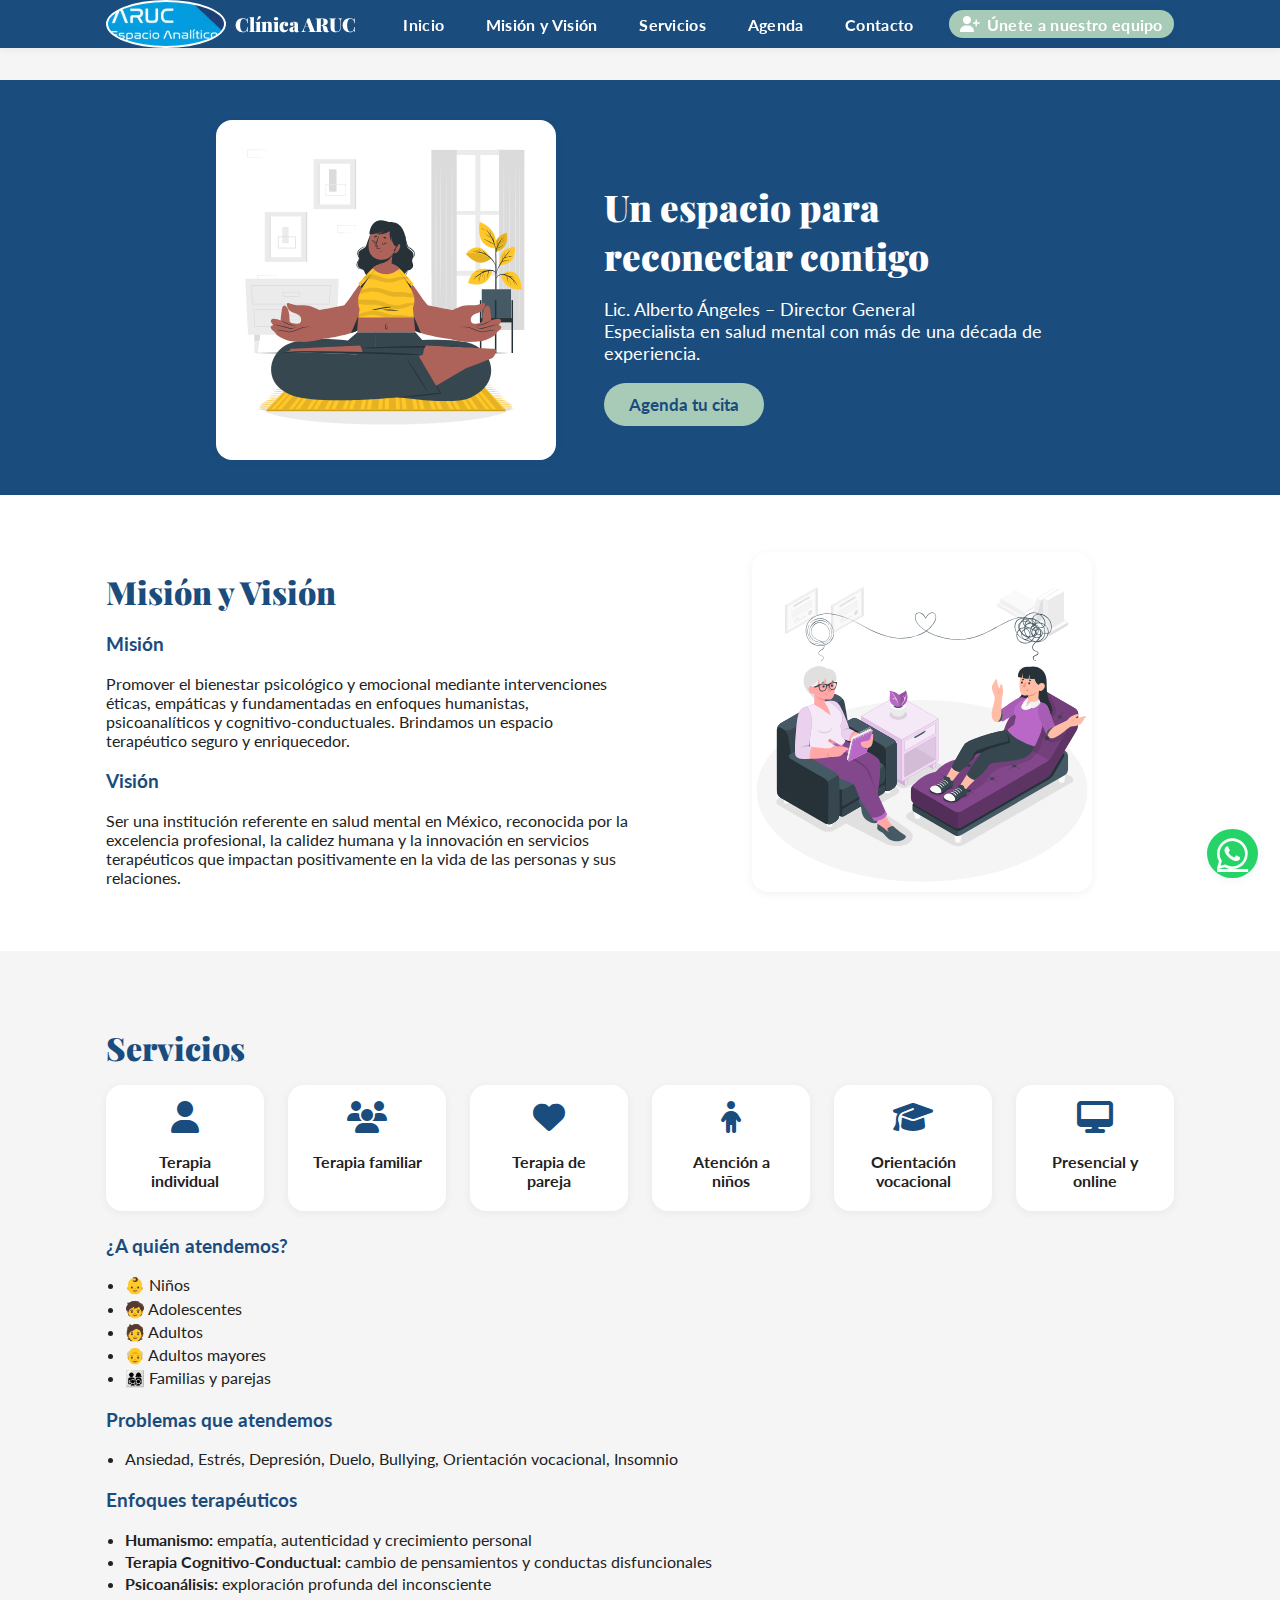
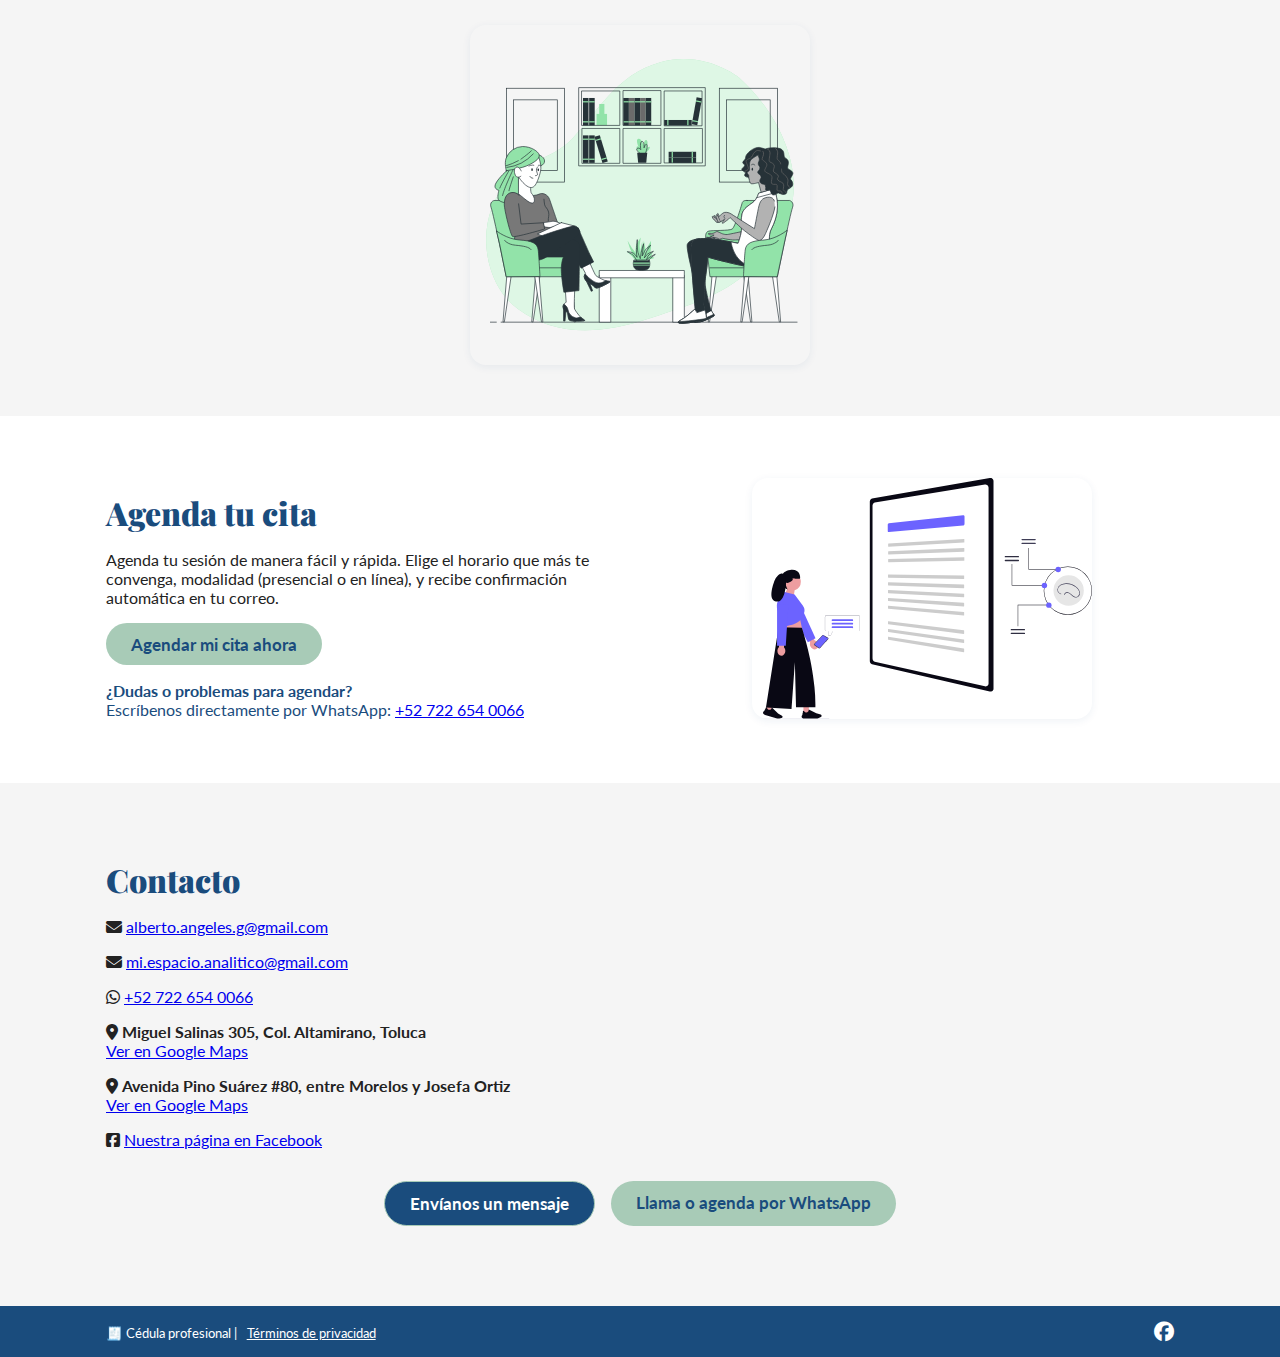
<file: index.html>
<!DOCTYPE html>
<html lang="es">
<head>
  <meta charset="UTF-8">
  <meta name="viewport" content="width=device-width, initial-scale=1">
  <title>Clínica ARUC | Salud Mental Integral</title>
  <meta name="description" content="Clínica ARUC. Atención psicológica profesional, humana y personalizada en Toluca y en línea. Agenda tu cita.">
  <!-- Google Fonts -->
  <link href="https://fonts.googleapis.com/css?family=Playfair+Display:700,900&display=swap" rel="stylesheet">
  <link href="https://fonts.googleapis.com/css?family=Lato:400,700&display=swap" rel="stylesheet">
  <!-- Font Awesome -->
  <link rel="stylesheet" href="https://cdnjs.cloudflare.com/ajax/libs/font-awesome/6.4.0/css/all.min.css">
  <link rel="stylesheet" href="styles.css">
</head>
<body>
  <!-- Encabezado fijo -->
  <header class="header">
    <div class="container header-flex">
      <div class="logo">
        <img src="Captura de pantalla 2025-07-22 141023.png" alt="Logo Clínica ARUC" height="48" />
        <span>Clínica ARUC</span>
      </div>
      <nav class="nav" id="mainNav">
        <ul>
          <li><a href="#inicio">Inicio</a></li>
          <li><a href="#mision">Misión y Visión</a></li>
          <li><a href="#servicios">Servicios</a></li>
          <li><a href="#agenda">Agenda</a></li>
          <li><a href="#contacto">Contacto</a></li>
          <li>
            <a href="equipo.html" class="btn-equipo" title="Únete a nuestro equipo">
              <i class="fas fa-user-plus"></i> Únete a nuestro equipo
            </a>
          </li>
        </ul>
      </nav>
      <button class="nav-toggle" id="navToggle" aria-label="Menú">
        <i class="fas fa-bars"></i>
      </button>
    </div>
  </header>

  <!-- Imagen principal -->
  <section class="hero" id="inicio">
    <div class="hero-content">
      <div class="hero-img">
        <img src="Meditation-cuate.svg" alt="Espacio terapéutico cálido" />
      </div>
      <div class="hero-text">
        <h1>Un espacio para reconectar contigo</h1>
        <p>Lic. Alberto Ángeles – Director General<br>
        Especialista en salud mental con más de una década de experiencia.</p>
        <a href="#agenda" class="btn btn-primary">Agenda tu cita</a>
      </div>
    </div>
  </section>

  <!-- Sección Misión y Visión -->
  <section class="section" id="mision">
    <div class="container section-flex">
      <div class="section-text">
        <h2>Misión y Visión</h2>
        <h3>Misión</h3>
        <p>
          Promover el bienestar psicológico y emocional mediante intervenciones éticas, empáticas y fundamentadas en enfoques humanistas, psicoanalíticos y cognitivo-conductuales. Brindamos un espacio terapéutico seguro y enriquecedor.
        </p>
        <h3>Visión</h3>
        <p>
          Ser una institución referente en salud mental en México, reconocida por la excelencia profesional, la calidez humana y la innovación en servicios terapéuticos que impactan positivamente en la vida de las personas y sus relaciones.
        </p>
      </div>
      <div class="section-img">
        <img src="Psychologist-amico.svg" alt="Ilustración de conexión humana" />
      </div>
    </div>
  </section>

  <!-- Sección Servicios -->
  <section class="section bg-light" id="servicios">
    <div class="container">
      <h2>Servicios</h2>
      <div class="servicios-cards">
        <div class="servicio-card">
          <i class="fas fa-user"></i>
          <h4>Terapia individual</h4>
        </div>
        <div class="servicio-card">
          <i class="fas fa-users"></i>
          <h4>Terapia familiar</h4>
        </div>
        <div class="servicio-card">
          <i class="fas fa-heart"></i>
          <h4>Terapia de pareja</h4>
        </div>
        <div class="servicio-card">
          <i class="fas fa-child"></i>
          <h4>Atención a niños</h4>
        </div>
        <div class="servicio-card">
          <i class="fas fa-graduation-cap"></i>
          <h4>Orientación vocacional</h4>
        </div>
        <div class="servicio-card">
          <i class="fas fa-desktop"></i>
          <h4>Presencial y online</h4>
        </div>
      </div>
      <div class="servicios-list">
        <h3>¿A quién atendemos?</h3>
        <ul>
          <li>👶 Niños</li>
          <li>🧒 Adolescentes</li>
          <li>🧑 Adultos</li>
          <li>👴 Adultos mayores</li>
          <li>👨‍👩‍👧‍👦 Familias y parejas</li>
        </ul>
        <h3>Problemas que atendemos</h3>
        <ul>
          <li>Ansiedad, Estrés, Depresión, Duelo, Bullying, Orientación vocacional, Insomnio</li>
        </ul>
        <h3>Enfoques terapéuticos</h3>
        <ul>
          <li><b>Humanismo:</b> empatía, autenticidad y crecimiento personal</li>
          <li><b>Terapia Cognitivo-Conductual:</b> cambio de pensamientos y conductas disfuncionales</li>
          <li><b>Psicoanálisis:</b> exploración profunda del inconsciente</li>
        </ul>
      </div>
      <div class="servicios-img">
        <img src="Psychologist-bro.svg" alt="Sesión simbólica terapéutica" />
      </div>
    </div>
  </section>

  <!-- Sección Agenda tu cita -->
  <section class="section" id="agenda">
    <div class="container section-flex">
      <div class="section-text">
        <h2>Agenda tu cita</h2>
        <p>
          Agenda tu sesión de manera fácil y rápida. Elige el horario que más te convenga, modalidad (presencial o en línea), y recibe confirmación automática en tu correo.
        </p>
        <a href="https://calendly.com/alberto-angeles-g/30min" 
           class="btn btn-primary" target="_blank">Agendar mi cita ahora</a>
        <p style="margin-top:1em; color:#1A4C7D;"><b>¿Dudas o problemas para agendar?</b><br>
          Escríbenos directamente por WhatsApp: 
          <a href="https://wa.me/527226540066" target="_blank">+52 722 654 0066</a>
        </p>
      </div>
      <div class="section-img">
        <img src="undraw_chat-with-ai_ir62.svg" alt="Persona agendando cita" />
      </div>
    </div>
    <!-- Ejemplo de incrustar Calendly como iframe (opcional, puedes quitar si prefieres solo el botón) -->
    <!--
    <div class="container">
      <div class="calendly-inline-widget" data-url="https://calendly.com/tu_usuario/consulta" style="min-width:320px;height:650px;"></div>
      <script type="text/javascript" src="https://assets.calendly.com/assets/external/widget.js" async></script>
    </div>
    -->
  </section>

  <!-- Sección Contacto -->
  <section class="section bg-light" id="contacto">
    <div class="container section-flex">
      <div class="section-text">
        <h2>Contacto</h2>
        <p><i class="fas fa-envelope"></i> <a href="mailto:alberto.angeles.g@gmail.com">alberto.angeles.g@gmail.com</a></p>
        <p><i class="fas fa-envelope"></i> <a href="mailto:mi.espacio.analitico@gmail.com">mi.espacio.analitico@gmail.com</a></p>
        <p><i class="fab fa-whatsapp"></i> <a href="https://wa.me/527226540066" target="_blank">+52 722 654 0066</a></p>
        <p><i class="fas fa-map-marker-alt"></i> <b>Miguel Salinas 305, Col. Altamirano, Toluca</b>
          <br><a href="https://maps.app.goo.gl/bHS9WNak2Z26HQzL7" target="_blank">Ver en Google Maps</a>
        </p>
        <p><i class="fas fa-map-marker-alt"></i> <b>Avenida Pino Suárez #80, entre Morelos y Josefa Ortiz</b>
          <br><a href="https://www.google.com/maps?q=19.2846881,-99.6211001&z=17&hl=es" target="_blank">Ver en Google Maps</a>
        </p>
        <p><i class="fab fa-facebook-square"></i> <a href="https://www.facebook.com/profile.php?id=100086022831324" target="_blank">Nuestra página en Facebook</a></p>
      </div>
      <div class="section-img">
        <iframe src="https://www.google.com/maps?q=19.2846881,-99.6211001&z=17&output=embed" width="100%" height="220" style="border:0;" allowfullscreen="" loading="lazy"></iframe>
      </div>
    </div>
    <div class="contact-cta">
      <a href="mailto:mi.espacio.analitico@gmail.com" class="btn btn-secondary">Envíanos un mensaje</a>
      <a href="https://wa.me/527226540066" class="btn btn-primary" target="_blank">Llama o agenda por WhatsApp</a>
    </div>
  </section>

  <!-- Botón flotante de WhatsApp -->
  <a href="https://wa.me/527226540066" class="whatsapp-float" target="_blank" aria-label="WhatsApp">
    <i class="fab fa-whatsapp"></i>
  </a>

  <!-- Pie de página -->
  <footer class="footer">
    <div class="container footer-flex">
      <div>
        <small>🧾 Cédula profesional | <a href="#">Términos de privacidad</a></small>
      </div>
      <div>
        <a href="https://www.facebook.com/profile.php?id=100086022831324" target="_blank"><i class="fab fa-facebook fa-lg"></i></a>
      </div>
    </div>
  </footer>

  <script>
    // Menú colapsable para móviles
    const navToggle = document.getElementById('navToggle');
    const mainNav = document.getElementById('mainNav');
    navToggle.addEventListener('click', () => {
      mainNav.classList.toggle('open');
    });
  </script>
</body>
</html>
</file>
<file: styles.css>
:root {
  --azul-profundo: #1A4C7D;
  --verde-salvia: #A8CBB7;
  --blanco: #FFFFFF;
  --gris-claro: #F5F5F5;
  --negro: #222;
  --sombra: 0 2px 8px rgba(26, 76, 125, 0.07);
  --transicion: .3s cubic-bezier(.4,0,.2,1);
  --equipo-gradiente: linear-gradient(90deg, #A8CBB7 0%, #1A4C7D 100%);
}

* { box-sizing: border-box; }

body {
  font-family: 'Lato', 'Roboto', Arial, sans-serif;
  background: var(--gris-claro);
  color: var(--negro);
  margin: 0;
  padding: 0;
}

.header {
  position: fixed;
  top: 0; left: 0; width: 100%; z-index: 30;
  background: var(--azul-profundo);
  color: var(--blanco);
  box-shadow: var(--sombra);
  padding: 0;
}
.header-flex {
  display: flex; align-items: center; justify-content: space-between;
  max-width: 1200px; margin: 0 auto; padding: 0.5em 1em;
}
.logo {
  display: flex; align-items: center; gap: .5em;
  font-family: 'Playfair Display', serif;
  font-weight: 900; font-size: 1.2em;
}
.logo img {
  border-radius: 50%; background: var(--blanco); padding: 2px;
}
.nav ul {
  display: flex; gap: 1.2em; list-style: none; margin: 0; padding: 0;
  align-items: center;
}
.nav a {
  color: var(--blanco); text-decoration: none; font-weight: 700;
  letter-spacing: 0.02em; transition: color var(--transicion);
  padding: 0.3em 0.7em;
  border-radius: 2em;
}
.nav a:hover, .nav a:focus { color: var(--verde-salvia); background: rgba(255,255,255,0.08);}
.nav-toggle {
  display: none; background: none; border: none; color: var(--blanco); font-size: 1.7em;
}
.btn-equipo {
  background: var(--verde-salvia);
  color: var(--azul-profundo);
  font-weight: 900;
  border-radius: 2em;
  padding: 0.3em 1em;
  margin-left: 0.3em;
  box-shadow: 0 2px 8px rgba(26, 76, 125, 0.09);
  transition: background var(--transicion), color var(--transicion), box-shadow var(--transicion);
  display: inline-flex;
  align-items: center;
  gap: 0.4em;
  border: none;
  font-size: 1em;
}
.btn-equipo:hover, .btn-equipo:focus {
  background: var(--azul-profundo);
  color: var(--verde-salvia);
  box-shadow: 0 4px 16px rgba(26,76,125,0.13);
  text-decoration: none;
}

@media (max-width: 900px) {
  .header-flex { flex-wrap: wrap; }
  .nav ul { flex-direction: column; gap: 0.5em; background: var(--azul-profundo); }
  .nav { display: none; position: absolute; top: 60px; right: 1em; min-width: 170px; border-radius: 6px; box-shadow: var(--sombra); }
  .nav.open { display: block; }
  .nav-toggle { display: block; }
}

.hero {
  margin-top: 80px;
  background: var(--azul-profundo);
  color: var(--blanco);
  padding: 2.5em 0 2em 0;
  display: flex; align-items: center; justify-content: center;
}
.hero-content {
  display: flex; align-items: center; max-width: 1100px; margin: 0 auto;
  gap: 3em;
  flex-wrap: wrap;
}
.hero-img img {
  width: 340px; max-width: 100%; border-radius: 1em; box-shadow: var(--sombra);
  background: var(--blanco);
}
.hero-text {
  max-width: 460px;
}
.hero-text h1 {
  font-family: 'Playfair Display', serif; font-size: 2.3em; font-weight: 900;
  margin-bottom: 0.3em;
}
.hero-text p { font-size: 1.15em; margin-bottom: 1em; }
.btn {
  display: inline-block; padding: 0.65em 1.5em; border: none; border-radius: 2em;
  font-weight: 700; font-size: 1.05em; cursor: pointer; text-decoration: none; transition: background var(--transicion), color var(--transicion);
}
.btn-primary {
  background: var(--verde-salvia); color: var(--azul-profundo);
}
.btn-primary:hover, .btn-primary:focus {
  background: var(--blanco); color: var(--azul-profundo); border: 1px solid var(--verde-salvia);
}
.btn-secondary {
  background: var(--azul-profundo); color: var(--blanco); border: 1.5px solid var(--verde-salvia);
}
.btn-secondary:hover, .btn-secondary:focus {
  background: var(--verde-salvia); color: var(--azul-profundo);
}

.section {
  padding: 3em 0;
  background: var(--blanco);
}
.bg-light { background: var(--gris-claro); }
.container {
  max-width: 1100px; margin: 0 auto; padding: 0 1em;
}
.section-flex {
  display: flex; align-items: center; gap: 2.5em; flex-wrap: wrap;
}
.section-text { flex: 1 1 340px; }
.section-img { flex: 1 1 320px; text-align: center; }
.section-img img, .servicios-img img {
  max-width: 340px; width: 100%; border-radius: 1em; box-shadow: var(--sombra);
}
h2 {
  font-family: 'Playfair Display', serif; font-size: 2em; font-weight: 900;
  color: var(--azul-profundo); margin-bottom: 0.5em;
}
h3 { color: var(--azul-profundo); margin-top: 1.1em; }
h4 { margin: 0.8em 0 0.3em 0; }

.servicios-cards {
  display: flex; flex-wrap: wrap; gap: 1.5em; margin-bottom: 1em; margin-top: 1em;
  justify-content: space-between;
}
.servicio-card {
  background: var(--blanco); box-shadow: var(--sombra);
  border-radius: 1em; padding: 1em 1.3em; text-align: center; flex: 1 1 150px; min-width: 140px;
  transition: transform .2s, box-shadow .2s;
}
.servicio-card:hover, .servicio-card:focus {
  transform: translateY(-5px) scale(1.04);
  box-shadow: 0 6px 20px rgba(26,76,125,0.12);
}
.servicio-card i { font-size: 2em; color: var(--azul-profundo); margin-bottom: .2em; }
.servicios-list { margin-top: 1.5em; }
.servicios-list ul { margin: 0.3em 0 0.5em 1.2em; padding: 0; }
.servicios-list li { margin-bottom: .2em; }
.servicios-img { margin-top: 2em; text-align: center; }

.calendly-inline-widget {
  margin: 2em auto 0 auto;
  border-radius: 1em;
  box-shadow: var(--sombra);
  background: var(--gris-claro);
  min-width: 320px;
  max-width: 600px;
}

.agenda-form {
  margin-top: 1.2em; background: var(--gris-claro); padding: 1.2em 1em; border-radius: 1em; box-shadow: var(--sombra);
  display: flex; flex-direction: column; gap: 0.8em; max-width: 350px;
}
.agenda-form label { font-weight: 700; font-size: 1em; color: var(--azul-profundo);}
.agenda-form input, .agenda-form select {
  display: block; width: 100%; margin-top: .25em; margin-bottom: .7em; padding: 0.5em 0.7em;
  border: 1px solid #bbb; border-radius: 0.5em; font-size: 1em;
}
.agenda-form button { align-self: flex-start; }

.contact-cta {
  display: flex; gap: 1em; margin-top: 1em; justify-content: center;
}
.footer {
  background: var(--azul-profundo); color: var(--blanco); padding: 1em 0;
  margin-top: 2em;
}
.footer-flex {
  max-width: 1100px; margin: 0 auto; display: flex; justify-content: space-between; align-items: center;
  padding: 0 1em;
}
.footer a { color: var(--blanco); margin-left: 0.5em; }
.footer a:hover, .footer a:focus { color: var(--verde-salvia); }

.whatsapp-float {
  position: fixed; bottom: 22px; right: 22px; z-index: 100;
  background: #25D366; color: #fff; font-size: 2.2em; border-radius: 50%;
  padding: 0.2em 0.28em; box-shadow: var(--sombra); transition: background var(--transicion);
  display: flex; align-items: center; justify-content: center;
}
.whatsapp-float:hover, .whatsapp-float:focus { background: #128C7E; color: #fff; }

/* Sección invitación equipo */
.equipo-invita {
  background: var(--equipo-gradiente);
  color: #fff;
  padding: 2.5em 0 2em 0;
}
.equipo-invita h2 {
  color: #fff;
  font-size: 2em;
}
.equipo-invita p {
  font-size: 1.15em;
  margin-bottom: 1em;
}
.equipo-mensaje .btn-equipo {
  font-size: 1.08em;
  margin-top: 1em;
  box-shadow: 0 2px 8px rgba(26,76,125,0.18);
  background: #fff;
  color: var(--azul-profundo);
  border: 2px solid var(--verde-salvia);
}
.equipo-mensaje .btn-equipo:hover, .equipo-mensaje .btn-equipo:focus {
  background: var(--azul-profundo);
  color: #fff;
  border: 2px solid #fff;
}
.equipo-mensaje img {
  max-width: 280px;
  background: #fff;
  border-radius: 1em;
  box-shadow: 0 2px 8px rgba(26,76,125,0.10);
  margin-top: 1em;
}

@media (max-width: 700px) {
  .hero-content, .section-flex, .footer-flex, .equipo-mensaje { flex-direction: column; gap: 1.2em; align-items: stretch;}
  .hero-img img, .section-img img, .servicios-img img, .equipo-mensaje img { max-width: 98vw; }
  .footer-flex { flex-direction: column; }
}
</file>
